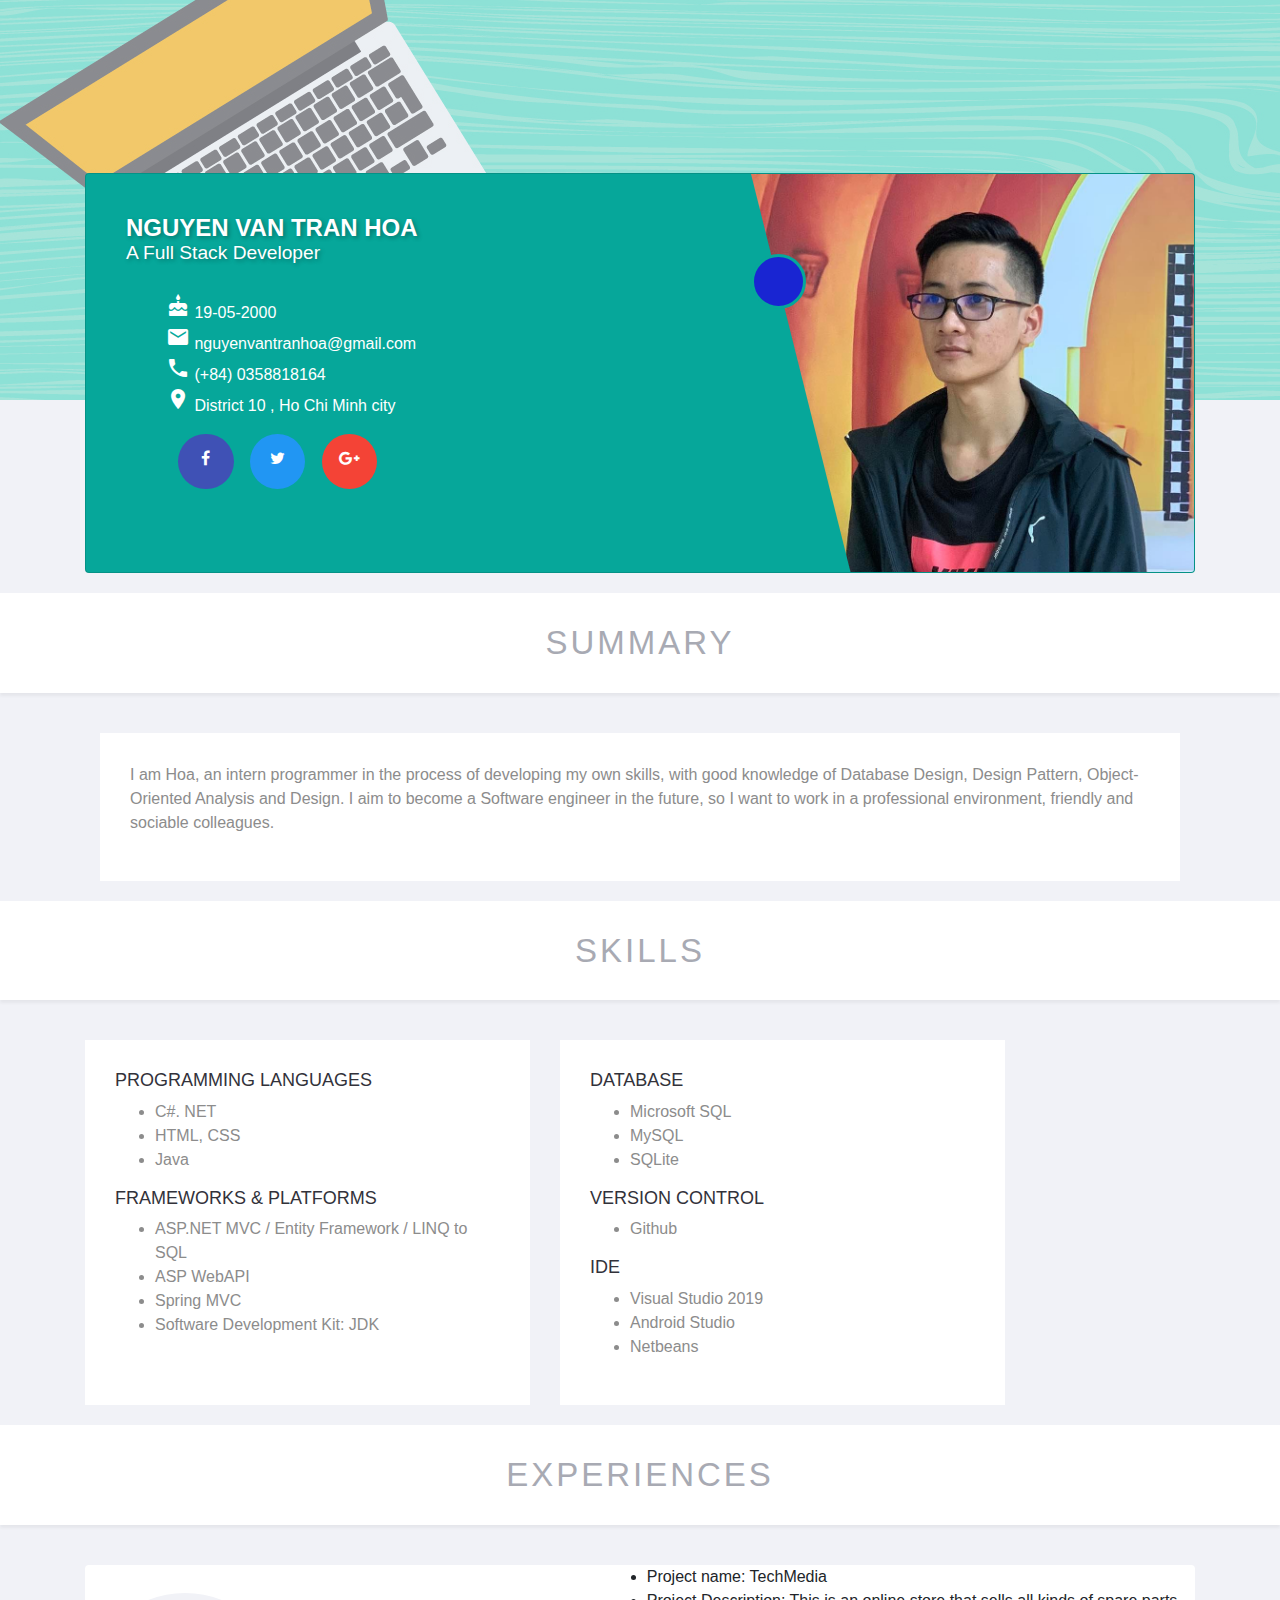
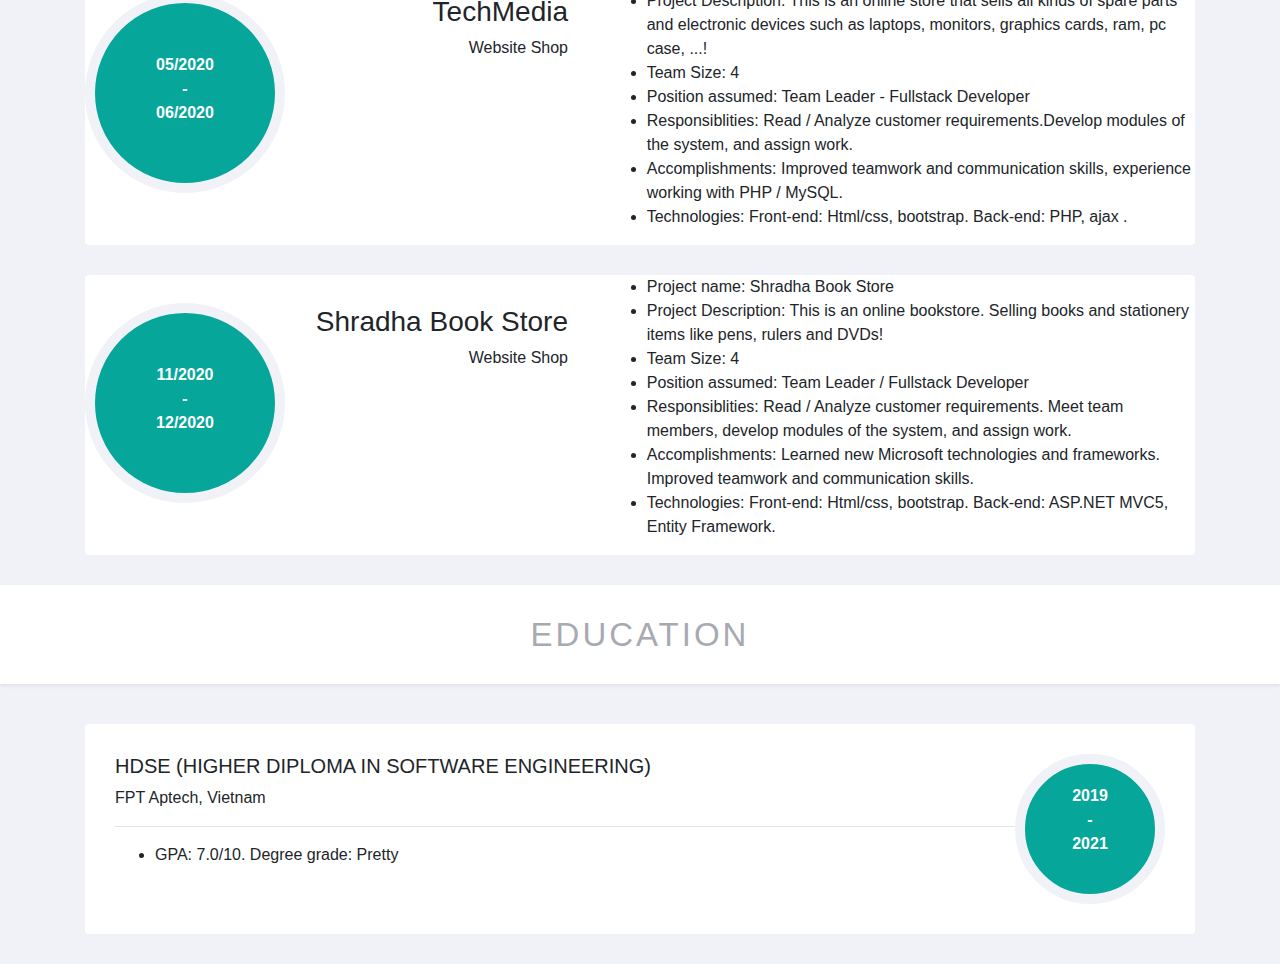
<file: index.html>
<!DOCTYPE html>
<html>

<head>
    <meta charset='utf-8'>
    <meta http-equiv='X-UA-Compatible' content='IE=edge'>
    <title>Hòa CV</title>
    <meta name='viewport' content='width=device-width, initial-scale=1'>

    <link rel='stylesheet' type='text/css' href='css/style.css'>
    <link rel="stylesheet" href="css/bootstrap.min.css">
    <link href="https://fonts.googleapis.com/icon?family=Material+Icons" rel="stylesheet" />
    <link rel="stylesheet" href="https://cdnjs.cloudflare.com/ajax/libs/font-awesome/4.7.0/css/font-awesome.min.css">

</head>

<body>
    <header>

        <div class="header-background" style="background-image: url(image/header-background.jpg);"></div>
    </header>
    <section id="About-me">
        <div class="container">
            <div class="row">
                <div class="col-md-12 col-sm-12 col-xs-12">

                    <div id="v-card" class="card">

                        <!-- PROFILE PICTURE -->
                        <div id="profile" class="right">
                            <img alt="profile-image" class="img-responsive img-fluid" src="image/1.png">
                            <div class="slant"></div>

                            <!--EMPTY PLUS BUTTON-->
                            <div class="btn-floating btn-large add-btn">
                                <a href="CV/file/Nguyen-Van-Tran-Hoa.pdf" class="add-btn-a" style="text-decoration: none;" download>
                                    <i class="material-icons">download</i>
                                </a>
                            </div>

                        </div>


                        <div class="card-content">

                            <!-- NAME & STATUS -->
                            <div class="info-headings">
                                <h4 class="text-uppercase left">Nguyen Van Tran Hoa</h4>
                                <h6 class="text-capitalize left">A Full Stack Developer</h6>
                            </div>

                            <!-- CONTACT INFO -->
                            <div class="infos">
                                <ul class="profile-list">
                                    <li class="clearfix">
                                        <span class="title"><i class="material-icons">cake</i></span>
                                        <span class="content">19-05-2000</span>
                                    </li>
                                    <li class="clearfix">
                                        <span class="title"><i class="material-icons">email</i></span>
                                        <span class="content">nguyenvantranhoa@gmail.com</span>
                                    </li>
                                    <li class="clearfix">
                                        <span class="title"><i class="material-icons">phone</i></span>
                                        <span class="content">(+84) 0358818164 </span>
                                    </li>
                                    <li class="clearfix">
                                        <span class="title"><i class="material-icons">place</i></span>
                                        <span class="content">District 10 , Ho Chi Minh city</span>
                                    </li>

                                </ul>
                            </div>

                            <!--LINKS-->
                            <div class="links">
                                <div class="social-icon">
                                    <div class="social btn-floating-social indigo">
                                        <a href="https://www.facebook.com/HoaTranEric1/" target="_blank" id="first_one"><i class="fa fa-facebook"></i></a>
                                    </div>
                                    <div class="social btn-floating-social blue">
                                        <a href="https://twitter.com/MinelrealEric" target="_blank"><i class="fa fa-twitter"></i></a>

                                    </div>
                                    <div class="social btn-floating-social red">
                                        <a href="mailto:nguyenvantranhoa@gmail.com"><i class="fa fa-google-plus"></i></a>

                                    </div>

                                </div>
                            </div>
                        </div>

                    </div>
                </div>
            </div>
        </div>
    </section>
    <section id="Summary">
        <div class="section-heading">
            <h2 class="section-title text-uppercase">Summary</h2>
        </div>
        <div class="container">
            <div class="skills-container">
                <div class="col-md-12">
                    <div class="section-box">
                        <p class="">I am Hoa, an intern programmer in the process of developing my own skills,
                            with good knowledge of Database Design, Design Pattern, Object-Oriented Analysis and Design.
                            I aim to become a Software engineer in the future, so I want to work in a professional
                            environment, friendly and sociable colleagues.</p>

                    </div>
                </div>

            </div>
        </div>
    </section>
    <section id="Skills">
        <div class="section-heading">
            <h2 class="section-title text-uppercase">Skills</h2>
        </div>
        <div class="container">
            <div class="skills-container row">
                <div class="col-md-5">
                    <div class="section-box">
                        <h2 class="box-title">Programming languages</h2>
                        <ul>
                            <li>C#. NET</li>
                            <li>HTML, CSS</li>
                            <li>Java</li>
                            
                        </ul>
                        <h2 class="box-title">Frameworks &amp; platforms</h2>
                        <ul>
                            <li>ASP.NET MVC / Entity Framework / LINQ to SQL</li>
                            <li>ASP WebAPI</li>
                            <li>Spring MVC</li>
                            <li>Software Development Kit: JDK</li>
                        </ul>
                    </div>
                </div>
                <div class="col-md-5">
                    <div class="section-box">
                        <h2 class="box-title">Database</h2>
                        <ul>
                            <li>Microsoft SQL</li>
                            <li>MySQL</li>
                            <li>SQLite</li>
                        </ul>
                        <h2 class="box-title">Version Control</h2>
                        <ul>
                            <li>Github</li>
                        </ul>
                        <h2 class="box-title">IDE</h2>
                        <ul>
                            <li>Visual Studio 2019</li>
                            <li>Android Studio</li>
                            <li>Netbeans</li>
                        </ul>
                    </div>
                </div>
            </div>
        </div>
    </section>
    <section id="Experiences">
        <div class="section-heading">
            <h2 class="section-title text-uppercase">Experiences</h2>
        </div>
        <div class="container">
            <div class="experience-items">
                <div class="experience-item">
                    <div class="stay-time">
                        <p>
                            05/2020
                            <br> -<br>
                            06/2020
                        </p>
                    </div>
                    <div class="name-designation">
                        <h3 class="designation">TechMedia</h3>
                        <p class="name-of-org">Website Shop</p>
                    </div>

                    <div class="comments">
                        <ul>
                            <li><span class="bold">Project name: </span> TechMedia</li>
                            <li><span class="bold">Project Description</span>: This is an online store that sells all
                                kinds of spare parts and electronic devices such as laptops, monitors, graphics cards,
                                ram, pc case, ...!</li>
                            <li><span class="bold">Team Size</span>: 4</li>
                            <li><span class="bold">Position assumed: </span> Team Leader - Fullstack Developer</li>
                            <li><span class="bold">Responsiblities</span>: Read / Analyze customer requirements.Develop modules of the system, and assign work.</li>
                            <li><span class="bold">Accomplishments</span>: Improved teamwork and communication skills, experience working with PHP / MySQL.</li>
                            <li><span class="bold">Technologies</span>: Front-end: Html/css, bootstrap.
                                Back-end: PHP, ajax .</li>
                        </ul>
                    </div>
                    <!-- /.comments -->
                </div>
                <div class="experience-item">
                    <div class="stay-time">
                        <p>
                            11/2020
                            <br> -<br>
                            12/2020
                        </p>
                    </div>
                    <div class="name-designation">
                        <h3 class="designation">Shradha Book Store</h3>
                        <p class="name-of-org">Website Shop</p>
                    </div>

                    <div class="comments">
                        <ul>
                            <li><span class="bold">Project name: </span> Shradha Book Store</li>
                            <li><span class="bold">Project Description</span>: This is an online bookstore. Selling
                                books and stationery items like pens, rulers and DVDs!</li>
                            <li><span class="bold">Team Size</span>: 4</li>
                            <li><span class="bold">Position assumed: </span> Team Leader / Fullstack Developer</li>
                            <li><span class="bold">Responsiblities</span>: Read / Analyze customer requirements. Meet
                                team members, develop modules of the system, and assign work.</li>
                            <li><span class="bold">Accomplishments</span>: Learned new Microsoft
                                technologies and frameworks. Improved teamwork and communication skills.</li>
                            <li><span class="bold">Technologies</span>: Front-end: Html/css, bootstrap.
                                Back-end: ASP.NET MVC5, Entity Framework.</li>
                        </ul>
                    </div>
                    <!-- /.comments -->
                </div>
            </div>
        </div>
    </section>
    <section id="Education">
        <div class="section-heading">
            <h2 class="section-title text-uppercase">Education</h2>
        </div>
        <div class="container">
            <div class="education-item">
                <div class="edu-time light-blue">
                    <p>2019
                        <br> -
                        <br> 2021
                    </p>
                </div>
                <!-- /.edu-time -->
                <div class="edu-title">
                    <h5 class="edu-session">HDSE (HIGHER DIPLOMA IN SOFTWARE ENGINEERING)</h5>
                    <p class="edu-inst">FPT Aptech, Vietnam</p>
                </div>
                <hr>
                <!-- /.edu-title -->
                <div class="edu-comments">
                    <ul>
                        <li>GPA: 7.0/10. Degree grade: Pretty</li>
                    </ul>
                </div>
                <!-- /.edu-comments -->
            </div>
        </div>
    </section>


    <script src="js/bootstrap.min.js"></script>
</body>

</html>
</file>
<file: css/style.css>
body {
    background: #f1f2f7!important;
    font-family: 'Open Sans',sans-serif;
    font-weight: 100;
    overflow-x: hidden;
}

.header-background{
    background-image: url("/image/header-background.jpg");
    opacity: 0.6;
    height: 400px;
    width: 100%;
}

.section {
    position: relative;
    padding-top: 15px;
    padding-bottom: 30px;
}

#About-me{
    overflow: visible;
    width: 100%;
    height: auto;
    margin-top: -194px;
}
#v-card {
    position: relative;
    width: 100%;
    height: 400px;
    overflow: hidden;
    -webkit-transition: height 1s, color 1s, margin 1s;
    transition: height 1s, color 1s, margin 1s;
    z-index: 1;
    background: #06a79a;
    margin: -33px 3px 0 0;
    color: white;
}
#v-card ul li {
    list-style-type: none;
}

#profile {
    width: 40%;
    height: 100%;
    position: absolute;
    right: 0;
    z-index: 1;
}

/* #profile img{
    height: 100%;
    width: 100%;
} */
#profile .slant {
    top: 0;
    z-index: 1;
    position: absolute;
    border-style: solid;
    border-width: 400px 0 0 100px;
    border-color: rgba(223, 50, 50, 0) transparent transparent #06a79a;
}

.right {
    float: right!important;
}
.left {
    float: left!important;
}

.text-uppercase {
    text-transform: uppercase;
}
.text-capitalize {
    text-transform: capitalize;
}
.card-content {
    padding: 40px;
    border-radius: 0 0 2px 2px;
    height: 100%;
    width: 50%;
}
#profile .add-btn {
    position: absolute;
    background-color: #1925d2;
    top: 20%;
    overflow: hidden;
    text-align: center;
    border: 3px solid #06a79a;
}
.add-btn-a{
    color: white;
}
#profile .add-btn:hover{
    background-color: white;
    color: #06a79a;
}
.add-btn-a:hover{
    color: #06a79a;
}
#profile .add-btn i {
    margin-top: 30%;
}

.btn-floating.btn-large {
    width: 55.5px;
    height: 55.5px;
}
.btn-floating {
    position: relative;
    overflow: hidden;
    z-index: 1;
    width: 37px;
    height: 37px;
    padding: 0;
    border-radius: 50%;
    transition: .3s;
    cursor: pointer;
}

.info-headings {
    max-width: 100%;
}

.info-headings h4 {
    display: block;
    width: 100%;
    font-weight: 900;
    color: #fff;
    text-shadow: 2px 2px 4px rgb(0 0 0 / 29%);
}
.info-headings h6 {
    display: block;
    width: 100%;
    font-weight: 300;
    margin-top: -10px;
    margin-bottom: 30px;
    font-size: 1.2em;
    color: #fff;
    text-shadow: 2px 2px 4px rgb(0 0 0 / 29%);
}

.social-icon{
    padding-left: 40px;
    height: 60px;
}
.social-icon .social {
    margin-left: 12px;
    margin-bottom: 4px;
    display: inline-block;
    text-align: center;
    line-height: 50px;
    border-radius: 50%;
}
.social a{
    width: 100%;
    height: 100%;
}
.social-icon .social:hover{
    box-shadow: rgba(0, 0, 0, 0.35) 0px 5px 15px;
    border: 2px solid rgb(95, 95, 95);
}

.indigo{
    background-color: #3f51b5!important;
}

.blue{
    background-color: #2196F3!important;
}
.red{
    background-color: #F44336!important;
}
.social-icon .btn-floating-social{
    width: 55.5px;
    height: 55.5px;
}
.btn-floating-social i {
    color: #fff;
    line-height: 37px;
    display: inline-block;
    
}

.section-heading{
    background: #FFF;
    box-shadow: 0 3px 3px 0 rgb(1 2 2 / 5%);
    padding: 30px 0;
    margin-bottom: 40px;
}
.section-heading .section-title {
    margin: 0;
    text-align: center;
    text-transform: uppercase;
    color: #a8aab3;
    font-size: 33px;
    font-weight: 300;
    font-family: 'Raleway',sans-serif;
    letter-spacing: 3px;
}

.row {
    display: table;
}

.row [class*="col-"] {
    float: none;
    display: table-cell;
    vertical-align: top;
}
.section-box{
    background-color: white;
    color: #8c8c8c;
    height: 100%;
    padding: 30px;
}

.box-title {
    font-size: 18px;
    font-weight: normal;
    text-transform: uppercase;
    margin-top: 0;
    color: #32323a;
}
.container{
    margin-bottom: 20px;
}

.experience-item,.education-item {
    background: #FFF;
    border-radius: 4px;
    margin-bottom: 30px;
    position: relative;
    overflow: hidden;
}
.experience-item .name-designation {
    width: 30%;
    text-align: right;
    margin-left: 150px;
    margin-top: 30px;
    float: left;
    
}

.experience-item .stay-time {
    font-size: 16px;
    font-weight: 700;
    color: white;
    text-transform: uppercase;
    padding-top: 50px;
    width: 200px;
    height: 200px;
    border-radius: 50%;
    text-align: center;
    border: 10px solid #f1f2f7;
    position: absolute;
    top: 10%;
    border-style: solid;
    background-color: #06a79a;
}
.experience-item .comments {
    float: right;
    width: 53%;
}
.education-item{
    padding: 30px;
}
.light-blue{
    font-size: 16px;
    font-weight: 700;
    color: white;
    text-transform: uppercase;
    width: 150px;
    height: 150px;
    padding-top: 20px;
    border-radius: 50%;
    text-align: center;
    border: 10px solid #f1f2f7;
    border-style: solid;
    float: right;
    background-color: #06a79a;
}

.edu-title, .edu-comments{
    width: 70%;
}
</file>
